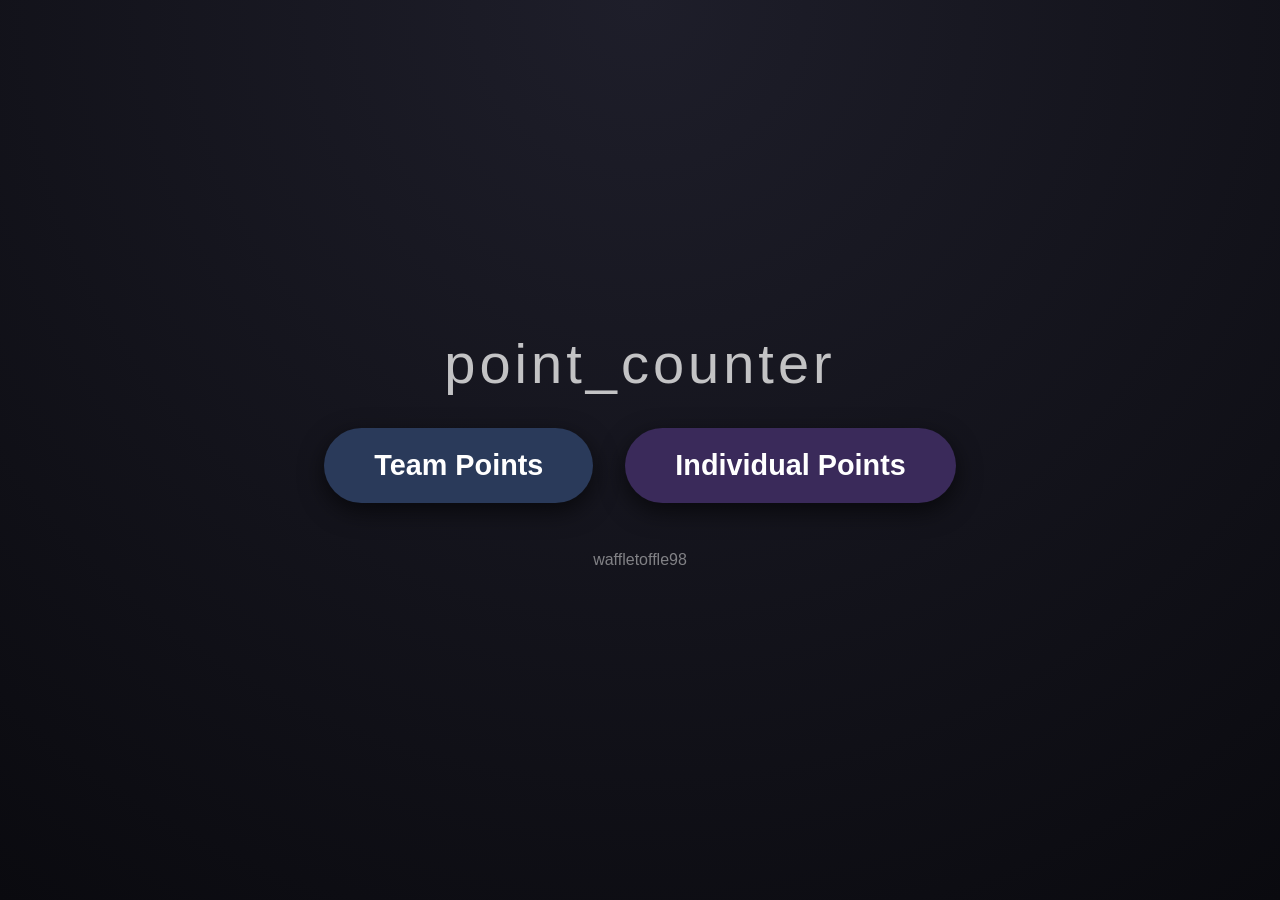
<file: index.html>
<!DOCTYPE html>
<html lang="en">
<head>
  <meta charset="UTF-8" />
  <meta name="viewport" content="width=device-width, initial-scale=1.0" />
  <title>Scoreboard Hub</title>
  <style>
    * {
      margin: 0;
      padding: 0;
      box-sizing: border-box;
      font-family: Arial, sans-serif;
    }

    body {
      background: radial-gradient(circle at top, #1e1e2a, #0a0a0f);
      color: #eee;
      height: 100vh;
      display: flex;
      flex-direction: column;
      justify-content: center;
      align-items: center;
      gap: 2rem;
    }

    h1 {
      font-size: 3.5rem;
      font-weight: 300;
      letter-spacing: 4px;
      opacity: 0.8;
    }

    .buttons {
      display: flex;
      gap: 2rem;
      flex-wrap: wrap;
      justify-content: center;
    }

    .mode-btn {
      display: inline-block;
      padding: 1.2rem 3rem;
      border-radius: 60px;
      background: #2a2a3a;
      color: white;
      font-size: 1.8rem;
      font-weight: 600;
      text-decoration: none;
      box-shadow: 0 8px 25px rgba(0, 0, 0, 0.6);
      transition: 0.25s ease;
      border: 2px solid transparent;
      min-width: 220px;
      text-align: center;
    }

    .mode-btn:hover {
      transform: translateY(-6px) scale(1.02);
      background: #3a3a52;
      border-color: #7a7aff;
    }

    .mode-btn.team {
      background: #2a3a5a;
    }
    .mode-btn.team:hover {
      background: #3a5a7a;
      border-color: #5a9aff;
    }

    .mode-btn.individual {
      background: #3a2a5a;
    }
    .mode-btn.individual:hover {
      background: #5a3a7a;
      border-color: #b07aff;
    }

    .sub {
      margin-top: 1rem;
      opacity: 0.5;
      font-size: 1rem;
    }
  </style>
</head>
<body>
  <h1>point_counter</h1>
  <div class="buttons">
    <a href="TeamPointCount/index.html" class="mode-btn team">Team Points</a>
    <a href="IndividualCount/index.html" class="mode-btn individual">Individual Points</a>
  </div>
  <p class="sub">waffletoffle98</p>
</body>
</html>
</file>
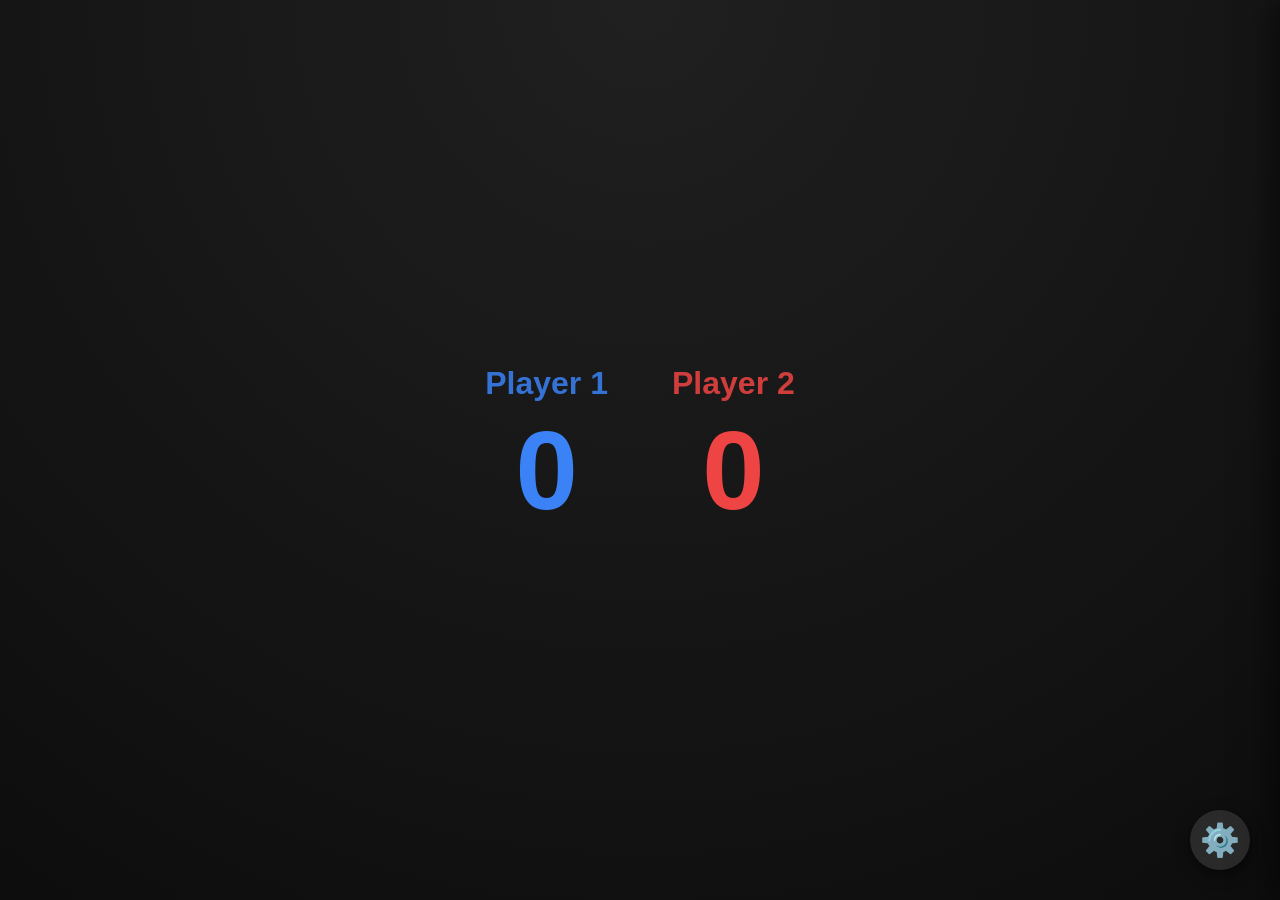
<file: IndividualCount/index.html>
<!DOCTYPE html>
<html lang="en">
<head>
  <meta charset="UTF-8" />
  <meta name="viewport" content="width=device-width, initial-scale=1.0" />
  <title>Individual Scoreboard</title>
  <link rel="stylesheet" href="style.css" />
</head>
<body>

  <!-- SETTINGS PANEL -->
  <aside id="settingsPanel">
    <h2>Settings</h2>
    <button id="closeSettingsBtn">✕</button>

    <!-- Players section -->
    <div class="card">
      <h3>Players</h3>
      <div id="playerControls">
        <button id="addPlayerBtn">+ Add Player</button>
      </div>
      <div id="playersSettings">
        <!-- dynamically rendered player setting cards -->
      </div>
    </div>

    <!-- Text Size Slider -->
    <div class="card">
      <h3>Text Size</h3>
      <div style="display:flex; align-items:center; gap:12px;">
        <input type="range" id="sizeSlider" min="50" max="300" value="100" style="flex:1;" />
        <span id="sizeLabel" style="min-width:44px; text-align:center;">100%</span>
      </div>
    </div>

    <button id="resetBtn">Reset All Scores</button>

    <!-- NEW: Home button -->
    <a href="../index.html" style="display:block; text-decoration:none; margin:5px 0;">
        <button style="width:100%; background:#3a3a5a;">Home</button>
    </a>

    <button id="fullscreenBtn">⛶ Fullscreen</button>
  </aside>

  <!-- SCOREBOARD -->
  <main id="board">
    <!-- players will be rendered here -->
  </main>

  <!-- GEAR BUTTON -->
  <button id="settingsToggleBtn" aria-label="Toggle settings">⚙️</button>

  <!-- EFFECTS CONTAINER -->
  <div id="effects"></div>

  <script src="script.js"></script>
</body>
</html>
</file>
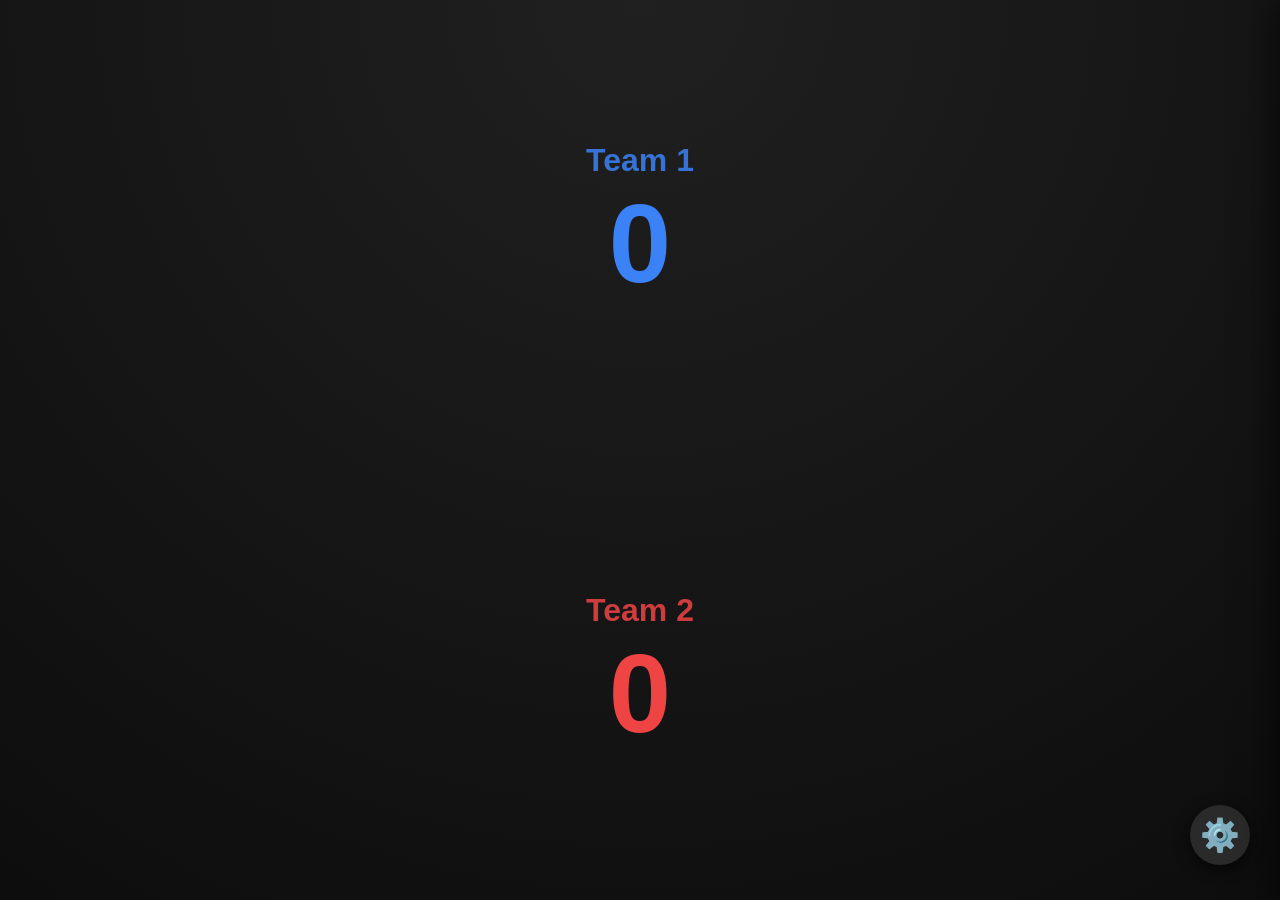
<file: TeamPointCount/index.html>
<!DOCTYPE html>
<html lang="en">
<head>
<meta charset="UTF-8">
<meta name="viewport" content="width=device-width, initial-scale=1.0">
<title>Scoreboard</title>
<link rel="stylesheet" href="style.css">
</head>
<body>

<!-- SETTINGS PANEL -->
<aside id="settingsPanel">

    <h2>Settings</h2>
    <button id="closeSettingsBtn">✕</button>

    <!-- Team 1 -->
    <div class="card">
        <h3>Team 1</h3>
        <input id="team1NameInput" placeholder="Team 1 name">
        <input id="team1Colour" type="color">
        <button id="team1Minus">-1</button>
        <button id="team1Plus">+1</button>
    </div>

    <!-- Team 2 -->
    <div class="card">
        <h3>Team 2</h3>
        <input id="team2NameInput" placeholder="Team 2 name">
        <input id="team2Colour" type="color">
        <button id="team2Minus">-1</button>
        <button id="team2Plus">+1</button>
    </div>

    <!-- Text Size Slider -->
    <div class="card">
        <h3>Text Size</h3>
        <div style="display:flex; align-items:center; gap:12px;">
            <input type="range" id="sizeSlider" min="50" max="300" value="100" style="flex:1;">
            <span id="sizeLabel" style="min-width:44px; text-align:center;">100%</span>
        </div>
    </div>

    <button id="resetBtn">Reset Scores</button>

    <!-- NEW: Home button -->
    <a href="../index.html" style="display:block; text-decoration:none; margin:5px 0;">
        <button style="width:100%; background:#3a3a5a;">Home</button>
    </a>

    <!-- NEW: Fullscreen button inside the panel -->
    <button id="fullscreenBtn">⛶ Fullscreen</button>

</aside>

<!-- SCOREBOARD -->
<main id="board">

    <div class="team">
        <h1 id="team1Name">Team 1</h1>
        <div id="score1" class="score">0</div>
    </div>

    <div class="team">
        <h1 id="team2Name">Team 2</h1>
        <div id="score2" class="score">0</div>
    </div>

</main>

<!-- GEAR BUTTON (settings toggle) – still there -->
<button id="settingsToggleBtn" aria-label="Toggle settings">⚙️</button>

<!-- EFFECTS -->
<div id="effects"></div>

<script src="script.js"></script>

</body>
</html>
</file>
<file: IndividualCount/style.css>
* {
  margin: 0;
  padding: 0;
  box-sizing: border-box;
  font-family: Arial, sans-serif;
}

:root {
  --scale: 1;
}

body {
  background: radial-gradient(circle at top, #202020, #0d0d0d);
  color: white;
  overflow: hidden;
}

/* ---------------- SETTINGS TOGGLE ---------------- */
#settingsToggleBtn {
  position: fixed;
  bottom: 30px;
  right: 30px;
  width: 60px;
  height: 60px;
  border-radius: 50%;
  background: #2a2a2a;
  border: none;
  color: white;
  font-size: 32px;
  cursor: pointer;
  box-shadow: 0 4px 15px rgba(0,0,0,0.6);
  transition: 0.3s;
  z-index: 10;
  display: flex;
  align-items: center;
  justify-content: center;
}
#settingsToggleBtn:hover {
  background: #3a3a3a;
  transform: rotate(60deg);
}

/* ---------------- SETTINGS PANEL ---------------- */
#settingsPanel {
  position: fixed;
  right: -340px;
  top: 0;
  width: 340px;
  height: 100%;
  background: #151515;
  padding: 20px;
  transition: 0.35s ease;
  box-shadow: -10px 0 30px rgba(0,0,0,0.5);
  z-index: 20;
  overflow-y: auto;
}
#settingsPanel.open {
  right: 0;
}
#closeSettingsBtn {
  position: absolute;
  top: 16px;
  right: 20px;
  background: none;
  border: none;
  color: #aaa;
  font-size: 24px;
  cursor: pointer;
}
#closeSettingsBtn:hover {
  color: #fff;
  background: rgba(255,255,255,0.1);
}

.card {
  margin: 15px 0;
  padding: 12px;
  background: #222;
  border-radius: 10px;
}
.card h3 {
  margin-bottom: 8px;
  font-weight: 400;
  opacity: 0.8;
}

/* Player setting cards (inside panel) */
.player-setting {
  background: #2a2a2a;
  padding: 10px;
  border-radius: 8px;
  margin: 8px 0;
  display: flex;
  flex-direction: column;
  gap: 6px;
}
.player-setting .row {
  display: flex;
  gap: 8px;
  align-items: center;
}
.player-setting .row input[type="text"] {
  flex: 1;
}
.player-setting .row input[type="color"] {
  width: 40px;
  height: 40px;
  padding: 2px;
  border-radius: 8px;
  border: none;
  cursor: pointer;
}
.player-setting .row button {
  width: auto;
  padding: 6px 12px;
  margin: 0;
  background: #444;
  border-radius: 6px;
}
.player-setting .row button.remove-btn {
  background: #6a2a2a;
}
.player-setting .row button.remove-btn:hover {
  background: #8a3a3a;
}

input[type="text"] {
  width: 100%;
  padding: 8px;
  border-radius: 6px;
  border: none;
  background: #333;
  color: white;
}
input[type="range"] {
  width: 100%;
  cursor: pointer;
  background: transparent;
}
button {
  padding: 10px;
  border: none;
  border-radius: 8px;
  background: #333;
  color: white;
  cursor: pointer;
  width: 100%;
}
button:hover {
  background: #444;
}
#addPlayerBtn {
  background: #2a5a3a;
}
#addPlayerBtn:hover {
  background: #3a7a4a;
}

/* ---------------- SCOREBOARD ---------------- */
#board {
  height: 100vh;
  display: flex;
  flex-wrap: wrap;
  justify-content: center;
  align-items: center;
  gap: 2rem 4rem;
  padding: 2rem;
  align-content: center;
}

.player-board {
  display: flex;
  flex-direction: column;
  align-items: center;
  min-width: 120px;
}
.player-board h1 {
  opacity: 0.85;
  font-size: calc(2rem * var(--scale));
  text-align: center;
  margin-bottom: 0.2rem;
}
.player-board .score {
  font-size: calc(7rem * var(--scale));
  font-weight: bold;
  transition: 0.2s;
  text-align: center;
}
.pop {
  animation: pop 0.25s;
}
@keyframes pop {
  0% { transform: scale(1); }
  50% { transform: scale(1.2); }
  100% { transform: scale(1); }
}

/* ---------------- EFFECTS ---------------- */
#effects {
  position: fixed;
  inset: 0;
  pointer-events: none;
  z-index: 30;
}
.fx {
  position: absolute;
  font-size: calc(2rem * var(--scale));
  font-weight: bold;
}
.up {
  color: #00ff88;
  animation: up 0.6s forwards;
}
@keyframes up {
  0% { opacity: 1; transform: translateY(0); }
  100% { opacity: 0; transform: translateY(-70px); }
}
.down {
  color: #ff3b3b;
  animation: down 0.6s forwards;
}
@keyframes down {
  0% { opacity: 1; transform: translateY(0); }
  100% { opacity: 0; transform: translateY(70px); }
}

/* No players message */
#emptyMsg {
  font-size: calc(2rem * var(--scale));
  opacity: 0.5;
}
</file>
<file: TeamPointCount/style.css>
* {
    margin: 0;
    padding: 0;
    box-sizing: border-box;
    font-family: Arial;
}

:root {
    --scale: 1;
}

body {
    background: radial-gradient(circle at top, #202020, #0d0d0d);
    color: white;
    overflow: hidden;
}

/* ---------------- SETTINGS TOGGLE (GEAR) ---------------- */

#settingsToggleBtn {
    position: fixed;
    bottom: 30px;
    right: 30px;
    width: 60px;
    height: 60px;
    border-radius: 50%;
    background: #2a2a2a;
    border: none;
    color: white;
    font-size: 32px;
    cursor: pointer;
    box-shadow: 0 4px 15px rgba(0, 0, 0, 0.6);
    transition: 0.3s;
    z-index: 10;
    display: flex;
    align-items: center;
    justify-content: center;
}

#settingsToggleBtn:hover {
    background: #3a3a3a;
    transform: rotate(60deg);
}

/* ---------------- SETTINGS PANEL ---------------- */

#settingsPanel {
    position: fixed;
    right: -320px;
    top: 0;
    width: 320px;
    height: 100%;
    background: #151515;
    padding: 20px;
    transition: 0.35s ease;
    box-shadow: -10px 0 30px rgba(0, 0, 0, 0.5);
    z-index: 20;
    overflow-y: auto;
}

#settingsPanel.open {
    right: 0;
}

#closeSettingsBtn {
    position: absolute;
    top: 16px;
    right: 20px;
    background: none;
    border: none;
    color: #aaa;
    font-size: 24px;
    cursor: pointer;
    width: auto;
    padding: 0 6px;
    margin: 0;
    border-radius: 4px;
    transition: 0.2s;
}

#closeSettingsBtn:hover {
    color: #fff;
    background: rgba(255, 255, 255, 0.1);
}

.card {
    margin: 15px 0;
    padding: 10px;
    background: #222;
    border-radius: 10px;
}

input[type="text"] {
    width: 100%;
    margin: 6px 0;
    padding: 8px;
    border-radius: 6px;
    border: none;
}

/* ---- BIG ROUNDED COLOUR PICKER ---- */
input[type="color"] {
    width: 100%;
    height: 48px;
    padding: 4px;
    border-radius: 12px;
    border: 2px solid #444;
    background: #1a1a1a;
    cursor: pointer;
    display: block;
    box-sizing: border-box;
    margin: 6px 0;
}

input[type="color"]::-webkit-color-swatch-wrapper {
    padding: 2px;
}

input[type="color"]::-webkit-color-swatch {
    border-radius: 8px;
    border: none;
}

input[type="range"] {
    width: 100%;
    margin: 6px 0;
    cursor: pointer;
    background: transparent;
}

button {
    width: 100%;
    margin: 5px 0;
    padding: 10px;
    border: none;
    border-radius: 8px;
    background: #333;
    color: white;
    cursor: pointer;
}

button:hover {
    background: #444;
}

/* ---------------- SCOREBOARD ---------------- */

#board {
    height: 100vh;
    display: flex;
    flex-direction: column;
    justify-content: space-around;
    align-items: center;
}

.team h1 {
    opacity: 0.85;
    text-align: center;
    font-size: calc(2rem * var(--scale));
}

.score {
    font-size: calc(7rem * var(--scale));
    font-weight: bold;
    transition: 0.2s;
    text-align: center;
}

.pop {
    animation: pop 0.25s;
}

@keyframes pop {
    0% { transform: scale(1); }
    50% { transform: scale(1.2); }
    100% { transform: scale(1); }
}

/* ---------------- EFFECTS ---------------- */

#effects {
    position: fixed;
    inset: 0;
    pointer-events: none;
    z-index: 30;
}

.fx {
    position: absolute;
    font-size: calc(2rem * var(--scale));
    font-weight: bold;
}

.up {
    color: #00ff88;
    animation: up 0.6s forwards;
}

@keyframes up {
    0% { opacity: 1; transform: translateY(0); }
    100% { opacity: 0; transform: translateY(-70px); }
}

.down {
    color: #ff3b3b;
    animation: down 0.6s forwards;
}

@keyframes down {
    0% { opacity: 1; transform: translateY(0); }
    100% { opacity: 0; transform: translateY(70px); }
}
</file>
